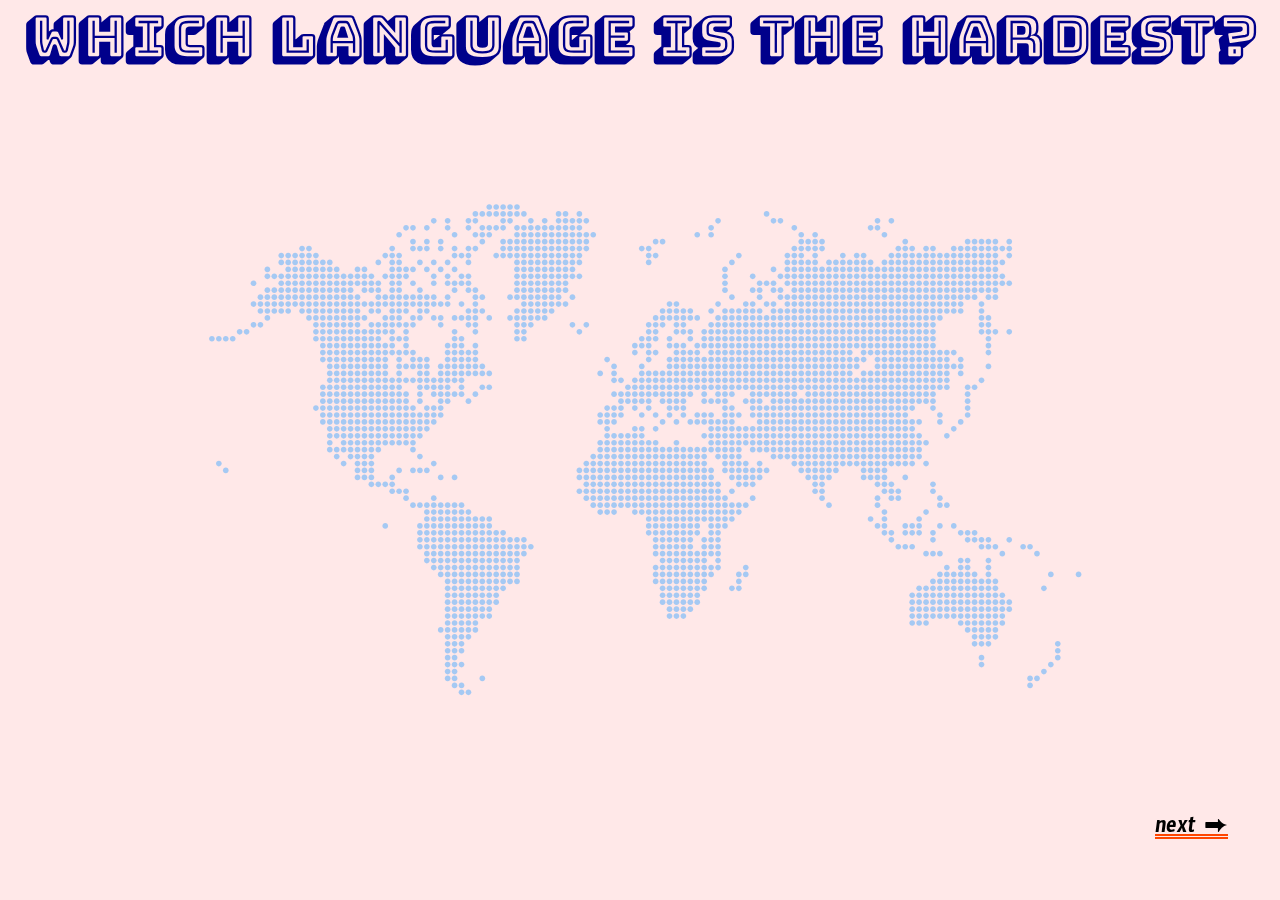
<file: index.html>
<!DOCTYPE html> 
<html lang="en-US">
<head>
  <meta charset="utf-8">
  <meta name="viewport" content="width=device-width,initial-scale=1">
  <meta name="description" content="J220 final project">    
  <title>Which language is the hardest</title>    
  <!-- Put your fonts and other CSS here -->    
  <link rel="stylesheet" href="./styles/main.css"> 
  <script src="main.js"></script>
  <link rel="preconnect" href="https://fonts.googleapis.com">
  <link rel="preconnect" href="https://fonts.gstatic.com" crossorigin>
  <link href="https://fonts.googleapis.com/css2?family=Bungee+Shade&display=swap" rel="stylesheet">
  <link rel="preconnect" href="https://fonts.googleapis.com">
  <link rel="preconnect" href="https://fonts.gstatic.com" crossorigin>
  <link href="https://fonts.googleapis.com/css2?family=Bungee+Shade&family=Timmana&display=swap" rel="stylesheet">
</head>
  
<body>
  <div class="startingpage">
    <h1>Which Language Is The Hardest?</h1>
    <div id="animationContainer"></div>
  </div>

  <div class="container">
    <img src="./assets/World_map_(blue_dots).svg" alt="World Map">
    <div class="animation"></div> 
  </div>
  
  <a href="hour.html">
    <button>
      next ⮕
    </button>
  </a>    
</body>
</html>
</file>
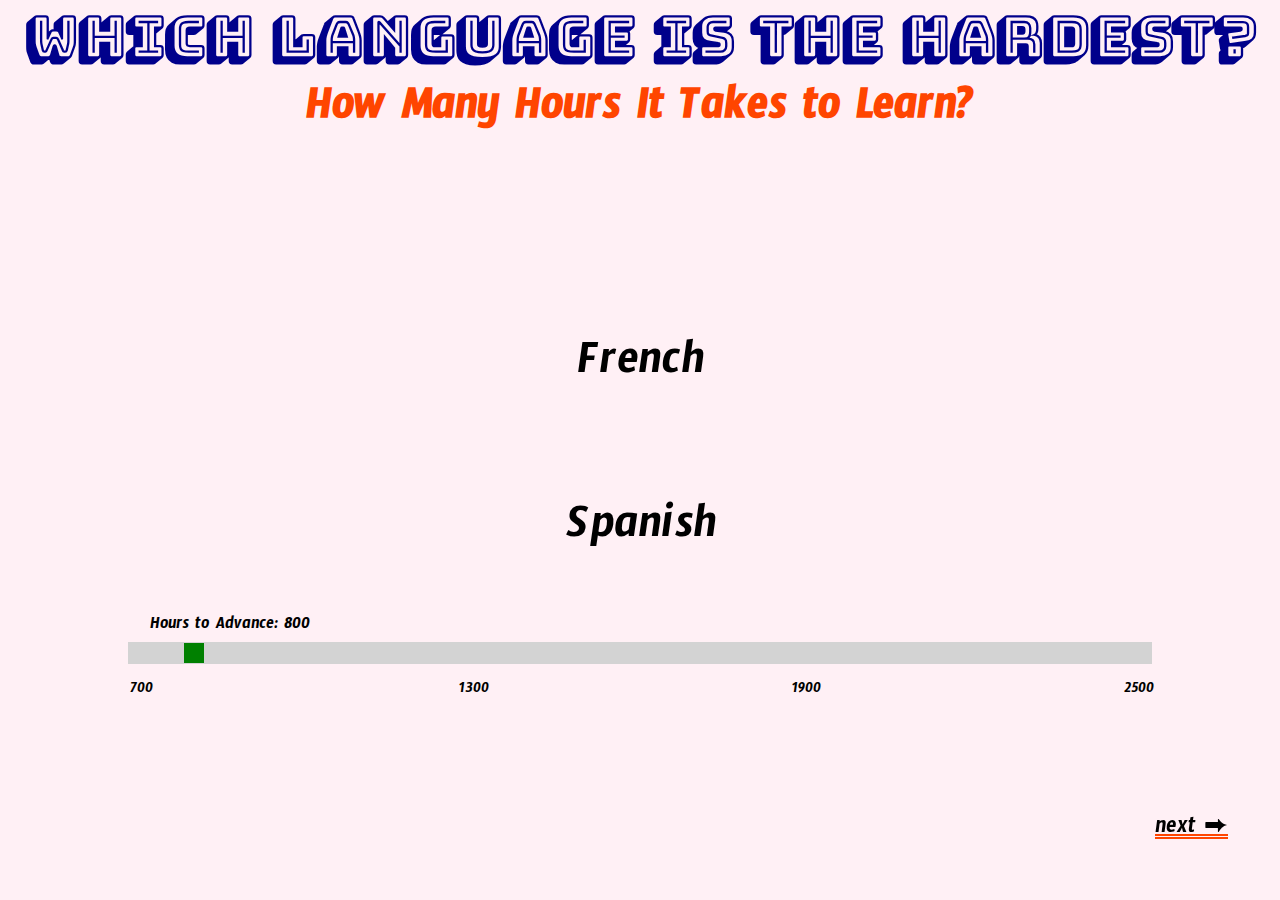
<file: hour.html>
<!DOCTYPE html>
<html lang="en-US">
  <head>
    <meta charset="UTF-8">
    <meta name="viewport" content="width=device-width,initial-scale=1">
    <meta name="description" content="J220 final project">    
    <title>Which language is the hardest</title>    
    <!-- Put your fonts and other CSS here --> 
    <link rel="preconnect" href="https://fonts.googleapis.com">
    <link rel="preconnect" href="https://fonts.gstatic.com" crossorigin>
    <link href="https://fonts.googleapis.com/css2?family=Bungee+Shade&display=swap" rel="stylesheet">
    <link rel="preconnect" href="https://fonts.googleapis.com">
    <link rel="preconnect" href="https://fonts.gstatic.com" crossorigin>
    <link href="https://fonts.googleapis.com/css2?family=Bungee+Shade&family=Timmana&display=swap" rel="stylesheet">
    <link rel="stylesheet" href="./styles/hour.css"> 
  </head>
  <body>
    <h1><a href="index.html">Which Language Is The Hardest?</a></h1>
    <h2>How Many Hours It Takes to Learn?</h2>
    <div class="hoursrange">
      <div id="output"></div>
      <div id="hours-to-advanced">Hours to Advance</div>

      <!-- START SLIDER -->
      <input type="range" name="cowbell" id="slider" min="700" max="2500" value="800" step="10" list="markers"/>

      <datalist id="markers">
        <option value="700" label="700"></option>
        <option value="1300" label="1300"></option>
        <option value="1900" label="1900"></option>
        <option value="2500" label="2500"></option>
      </datalist>
      <!-- END SLIDER -->

    </div>
    <div id="language-text">English</div>
    <script defer src="hour.js"></script>
    <a href="alphabets.html">
      <button>
        next ⮕
      </button>
      </a>
  </body>
</html>
</file>
<file: styles/main.css>
html,
body {
  background-color: #ffe8e8;
  width: 100%;
  margin: 0;
  padding: 0;
  left: 0;
  top: 0;
  font-size: 16px;
  font-family: "Timmana", sans-serif;
}

h1 {
  color: darkblue;
  text-align: center;
  font-family: 'Bungee Shade', sans-serif;
  font-size: 2.5rem; 
  margin: 0 1rem 1rem;
}

button {
  position: fixed;
  bottom: 50px;
  right: 20px;
  color: black;
  padding: 15px 32px;
  text-align: center;
  border: none;
  font-size: 24px;
  text-decoration: underline;
  text-decoration-style: double;
  text-decoration-color: orangered;
  background-color: transparent;
  font-family: "Timmana", sans-serif;
}

button text{
  padding:0;
  margin:0;
}

/* Hover effect */
button:hover {
  text-decoration: underline;
  text-decoration-style: wavy;
  text-decoration-color: green;
}

/* CSS for fade-in animation */
.fade-in {
  opacity: 0;
  animation: fade-in-animation 1s ease forwards;
  position: absolute; 
  top: 53%; 
  left: 40%; 
  transform: translate(-50%, -50%); 
  z-index: 2; 
  color: orangered;
  font-size: 2rem;
  text-shadow: 4px 4px 8px white;
  text-align: center;
}

@keyframes fade-in-animation {
  from {
    opacity: 0;
    transform: translateY(-20px);
  }
  to {
    opacity: 1;
    transform: translateY(0);
  }
}

/* Additional styles for animation container */
#animationContainer {
  text-align: center;
}

.container {
  position: relative; 
  display: flex;
  justify-content: center;
  align-items: center;
  height: 70vh;
}

img {
  margin-top: 100px;
  width: 90%;
  height: auto;
  opacity: 50%;
}

@media screen and (min-width: 900px) {
  h1{
    font-size: 3.5rem;
  }

  .fade-in {
    text-align: center;
    font-size: 6rem;
    position: absolute; 
    top: 40%; 
    left: 40%; 
  }

  img {
    margin-top: 100px;
    width: 70%;
  }

  button {
    position: fixed;
    bottom: 35px;
  }
}
</file>
<file: styles/hour.css>
html,
body {
height: 20%;
width: 100%;
margin: 0;
padding: 0;
left: 0;
top: 0;
font-size: 16px;
font-family: "Timmana", sans-serif;
background-color: lavenderblush
}

h1 {
  color: darkblue;
  text-align: center;
  font-family: 'Bungee Shade', sans-serif;
  font-size: 2.5rem; 
  margin: 0 ;
}

a {
  text-decoration: none; 
  color: inherit; 
}

h2{
  text-align: center;
  font-size: 2rem; 
  color:orangered;
  margin: 0;
}

.hoursrange {
  position: relative;
  text-align: center;
  margin-bottom: 50px;
  margin-top: 490px;
}




#output {
  position: absolute;
  top: -30px; 
  left: 0;
  width: 100%; 
  text-align: center;
  font-size: 14px;
}


/* START SLIDER */

#slider {
  margin: 0;
  width: 80%;
  -webkit-appearance: none;   
  background: #d3d3d3;  

}

#slider::-webkit-slider-thumb{
  -webkit-appearance: none; 
  background:green;
  width: 20px;
  height: 20px;
  cursor: pointer;
}  

#slider:hover {
  opacity: 1; 
} 


/* END SLIDER */






#language-text {
  position: absolute;
  top: 50%;
  left: 50%;
  transform: translate(-50%, -50%);
  text-align: center;
  font-size: 50px;
  color: black;
}

#hours-to-advanced {
  position: absolute;
  top: -30px;
  left: 150px;
  font-size: 18px;
}

button {
  position: fixed;
  bottom:8px;
  right: 20px;
  color: black;
  padding: 15px 32px;
  text-align: center;
  border: none;
  font-size: 24px;
  text-decoration: underline;
  text-decoration-style: double;
  text-decoration-color: orangered;
  background-color: transparent;
  font-family: "Timmana", sans-serif;
}

button text{
  padding-bottom: 0;
  margin-bottom: 0;
}

button:hover {
  text-decoration: underline;
  text-decoration-style: wavy;
  text-decoration-color: green;
}


@media screen and (min-width: 1200px) {
  h1{
    font-size: 3.5rem;
  }

  h2{
    font-size: 3rem;
  }

  button {
    position: fixed;
    bottom: 35px;
  }

  #markers {
    display: flex;
    flex-direction: column;
    justify-content: space-between;
    writing-mode: vertical-lr;
    width: 80%;
    margin: auto;
  }
  
  
  #markers option {
    transform: rotate(-90deg);
    padding: 0;
  }
  
}
</file>
